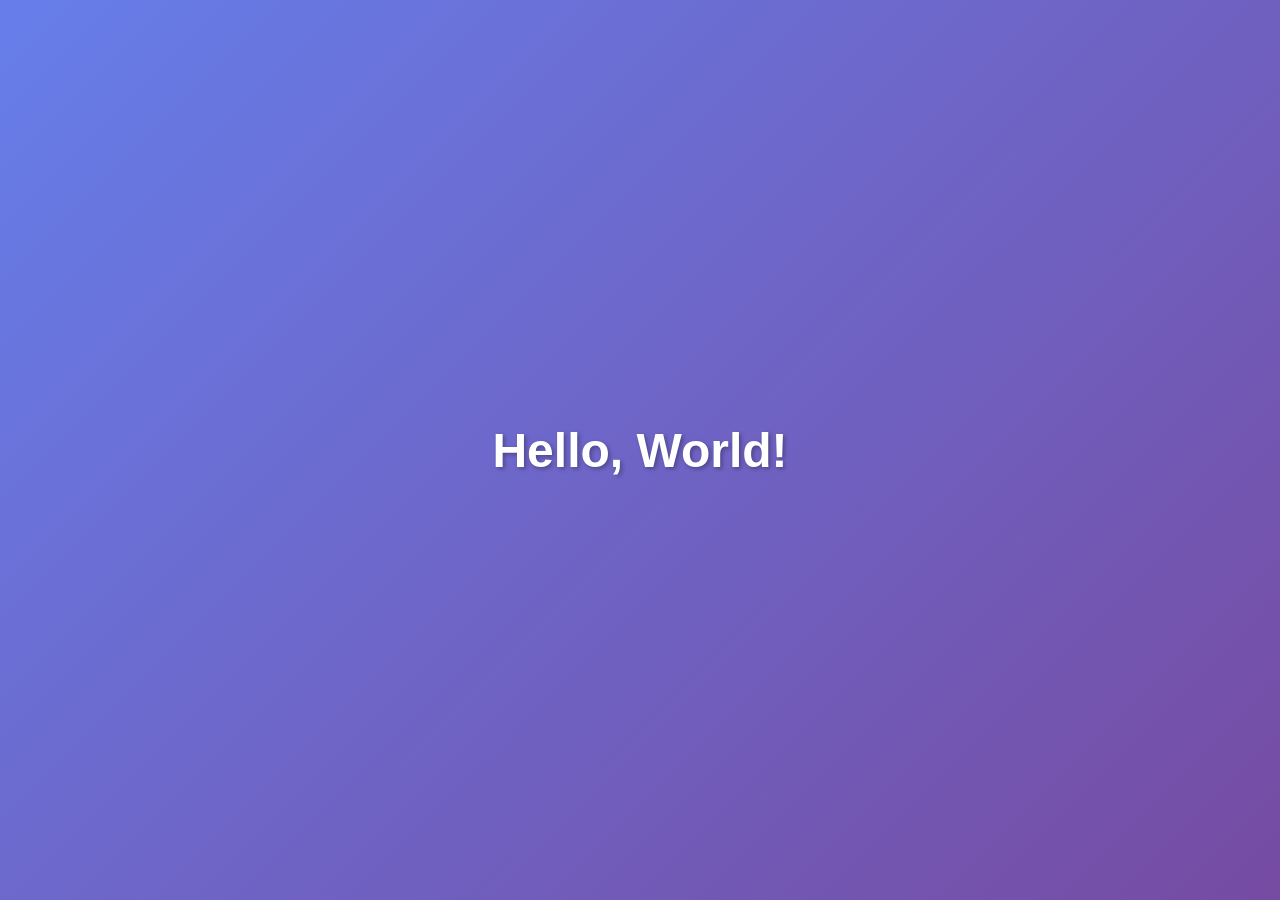
<file: www/index.html>
<!DOCTYPE html>
<html lang="en">
<head>
    <meta charset="UTF-8">
    <meta name="viewport" content="width=device-width, initial-scale=1.0">
    <title>Web tech review</title>
    <link rel="stylesheet" href="style.css">
</head>
<body>
   <h1>Hello, World!</h1>
</body>
</html>
</file>
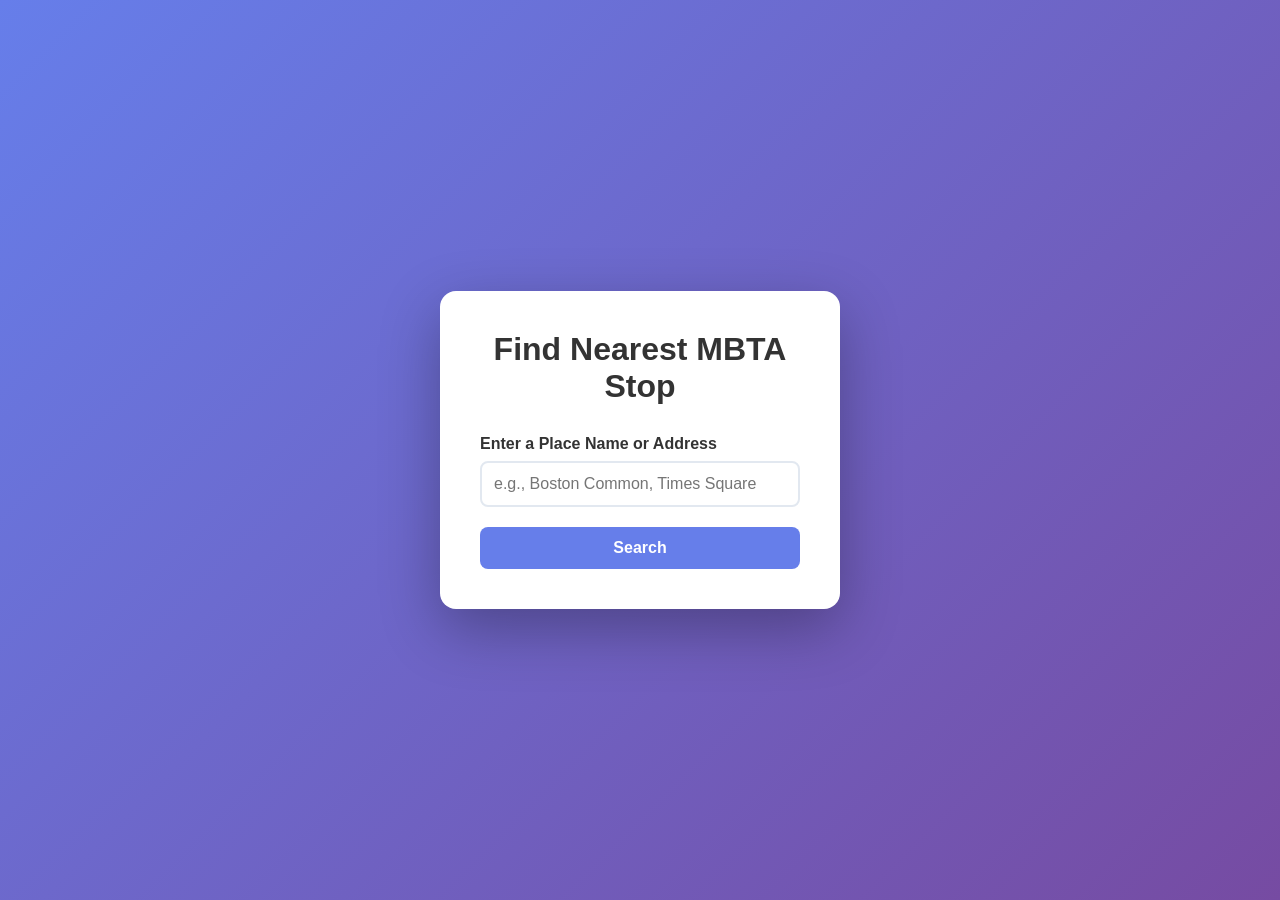
<file: project/templates/index.html>
<!DOCTYPE html>
<html lang="en">
<head>
    <meta charset="UTF-8">
    <meta name="viewport" content="width=device-width, initial-scale=1.0">
    <title>Find Nearest MBTA Stop</title>
    <style>
        * {
            margin: 0;
            padding: 0;
            box-sizing: border-box;
        }
        
        body {
            font-family: 'Segoe UI', Tahoma, Geneva, Verdana, sans-serif;
            background: linear-gradient(135deg, #667eea 0%, #764ba2 100%);
            display: flex;
            justify-content: center;
            align-items: center;
            min-height: 100vh;
        }
        
        .container {
            background: white;
            padding: 40px;
            border-radius: 16px;
            box-shadow: 0 20px 60px rgba(0, 0, 0, 0.3);
            width: 400px;
        }
        
        h1 {
            text-align: center;
            color: #333;
            margin-bottom: 30px;
            font-size: 2rem;
        }
        
        .form-group {
            margin-bottom: 20px;
        }
        
        label {
            display: block;
            margin-bottom: 8px;
            font-weight: 600;
            color: #333;
        }
        
        input {
            width: 100%;
            padding: 12px;
            border: 2px solid #e2e8f0;
            border-radius: 8px;
            font-size: 1rem;
            transition: border-color 0.3s;
        }
        
        input:focus {
            outline: none;
            border-color: #667eea;
            box-shadow: 0 0 0 3px rgba(102, 126, 234, 0.1);
        }
        
        button {
            width: 100%;
            padding: 12px;
            border: none;
            border-radius: 8px;
            background: #667eea;
            color: white;
            font-size: 1rem;
            font-weight: 600;
            cursor: pointer;
            transition: background 0.3s ease;
        }
        
        button:hover {
            background: #5568d3;
        }
    </style>
</head>
<body>
    <div class="container">
        <h1>Find Nearest MBTA Stop</h1>
        <form method="POST" action="/search">
            <div class="form-group">
                <label for="place_name">Enter a Place Name or Address</label>
                <input type="text" id="place_name" name="place_name" placeholder="e.g., Boston Common, Times Square" required>
            </div>
            <button type="submit">Search</button>
        </form>
    </div>
</body>
</html>
</file>
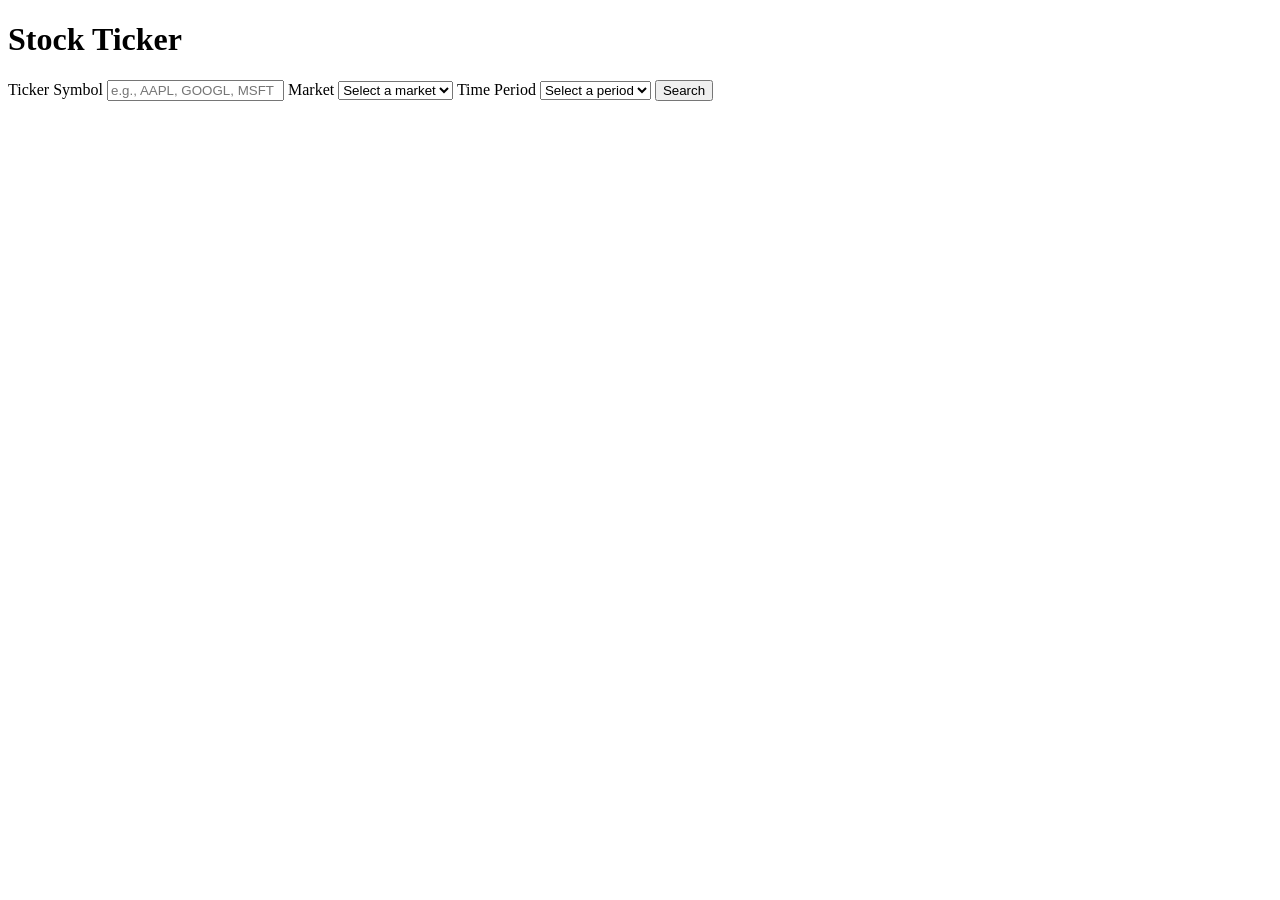
<file: templates/stock-form.html>
<!DOCTYPE html>
<html lang="en">
<head>
    <meta charset="UTF-8">
    <meta name="viewport" content="width=device-width, initial-scale=1.0">
    <title>Stock Ticker Form</title>
</head>
<body>
    <h1>Stock Ticker</h1>
    <form action="/search-stock" method="post">
        <label for="ticker">Ticker Symbol</label>
        <input type="text" id="ticker" name="ticker" placeholder="e.g., AAPL, GOOGL, MSFT" required>

        <label for="market">Market</label>
        <select id="market" name="market" required>
            <option value="">Select a market</option>
            <option value="nasdaq">NASDAQ</option>
            <option value="nyse">NYSE</option>
            <option value="other">Other</option>
        </select>

        <label for="period">Time Period</label>
        <select id="period" name="period" required>
            <option value="">Select a period</option>
            <option value="1day">1 Day</option>
            <option value="1week">1 Week</option>
            <option value="1month">1 Month</option>
            <option value="3months">3 Months</option>
            <option value="1year">1 Year</option>
        </select>

        <button type="submit">Search</button>
    </form>
</body>
</html>
</file>
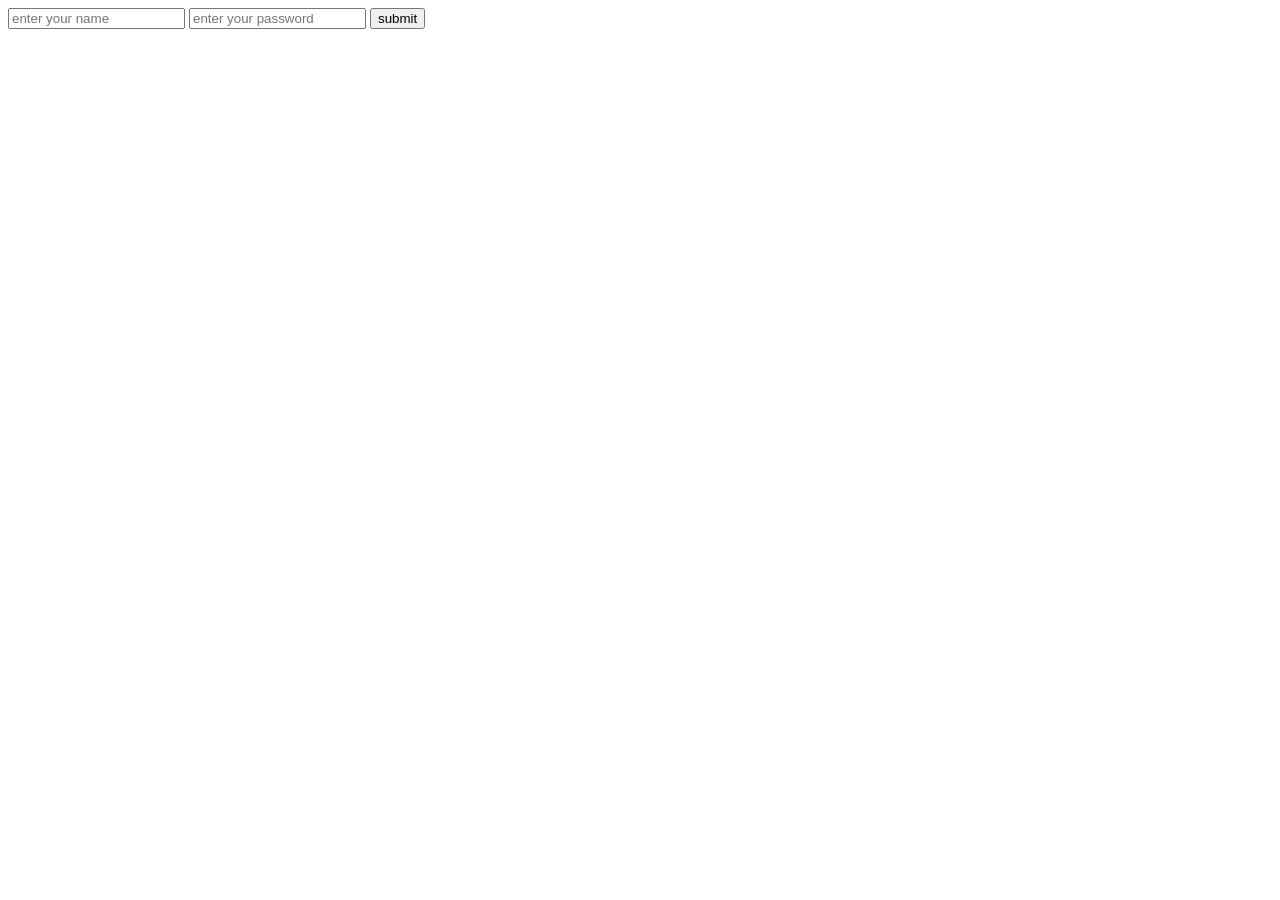
<file: www/form.html>
<!DOCTYPE html>
<html lang="en">
<head>
    <meta charset="UTF-8">
    <meta name="viewport" content="width=device-width, initial-scale=1.0">
    <title>form demo</title>
</head>
<body>
    <form action="/login" method="post">
        <input type="text" placeholder="enter your name" name="q">
        <input type="password" placeholder="enter your password" name="password">
        <button>submit</button>
    </form>
</body>
</html>
</file>
<file: www/style.css>
* {
    margin: 0;
    padding: 0;
    box-sizing: border-box;
}

body {
    font-family: 'Segoe UI', Tahoma, Geneva, Verdana, sans-serif;
    background: linear-gradient(135deg, #667eea 0%, #764ba2 100%);
    display: flex;
    justify-content: center;
    align-items: center;
    min-height: 100vh;
    color: #333;
}

h1 {
    font-size: 3rem;
    font-weight: 700;
    text-align: center;
    color: white;
    text-shadow: 2px 2px 4px rgba(0, 0, 0, 0.3);
}
</file>
